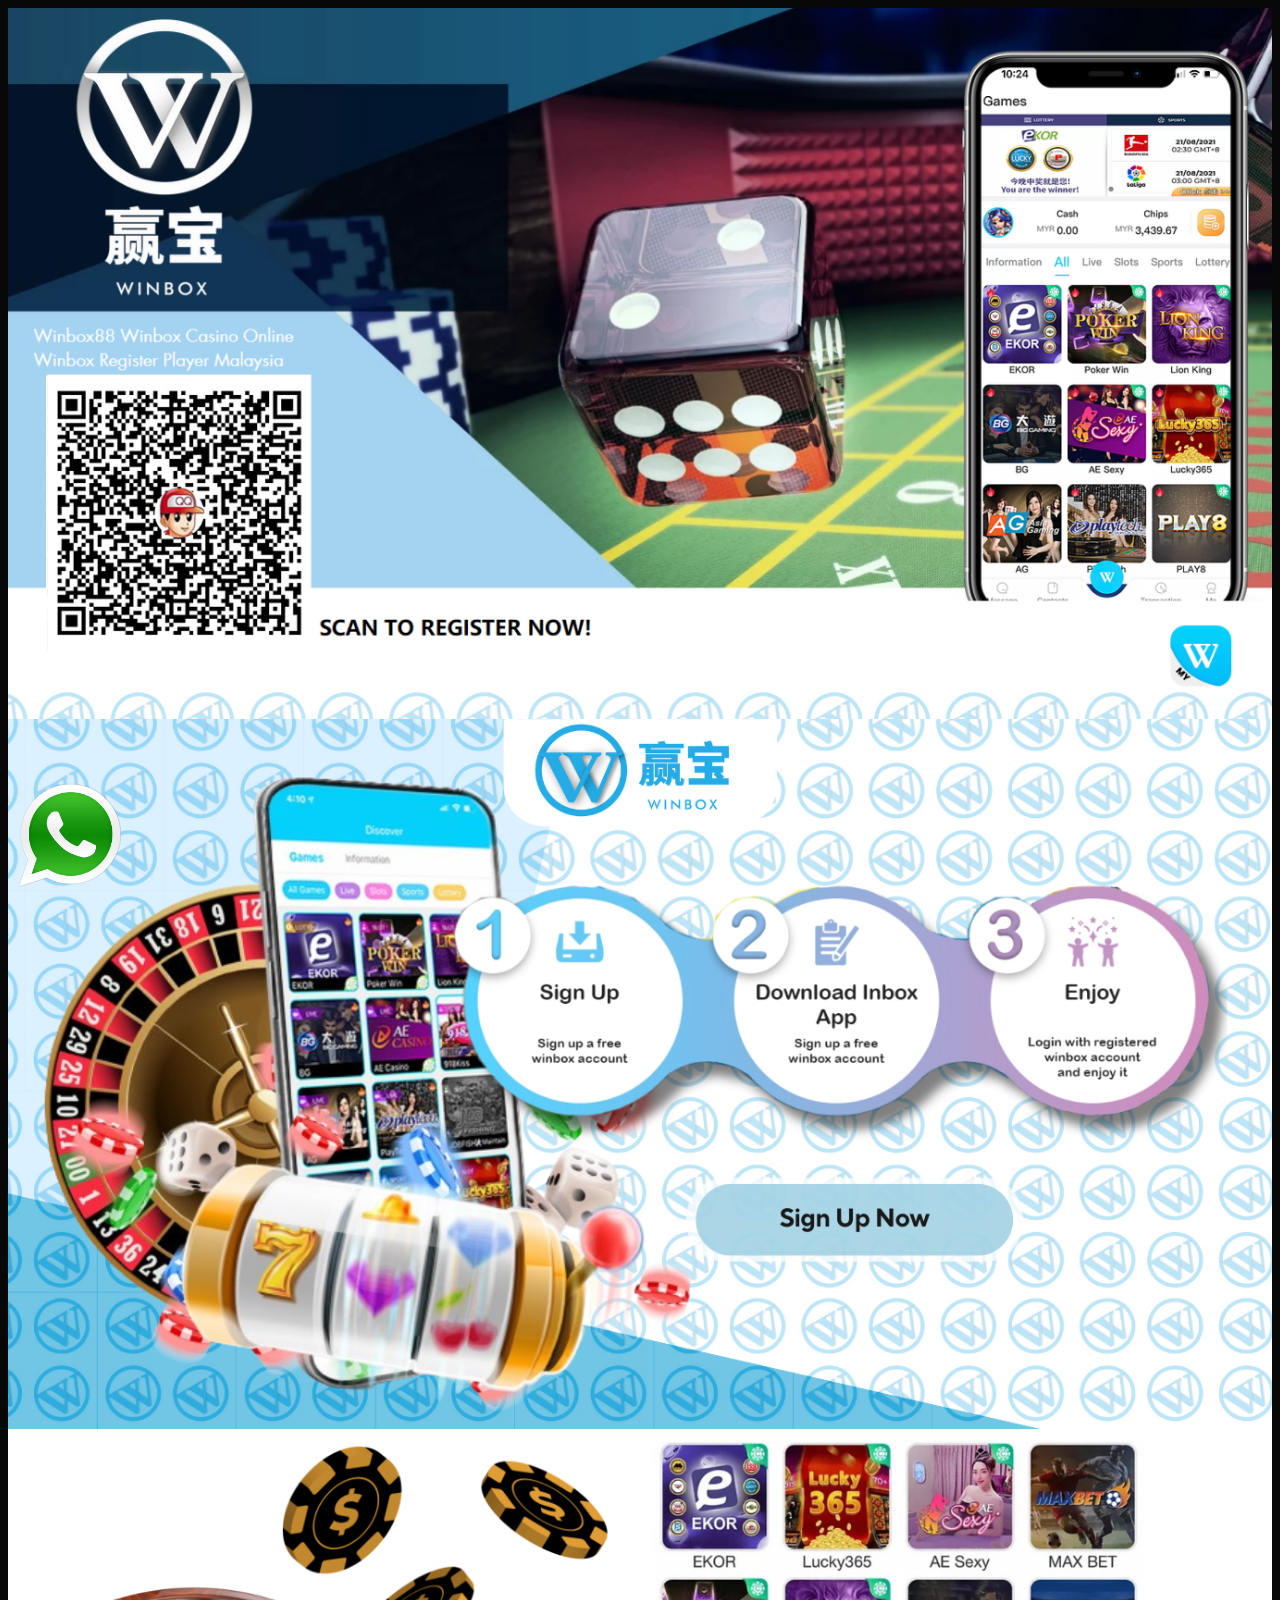
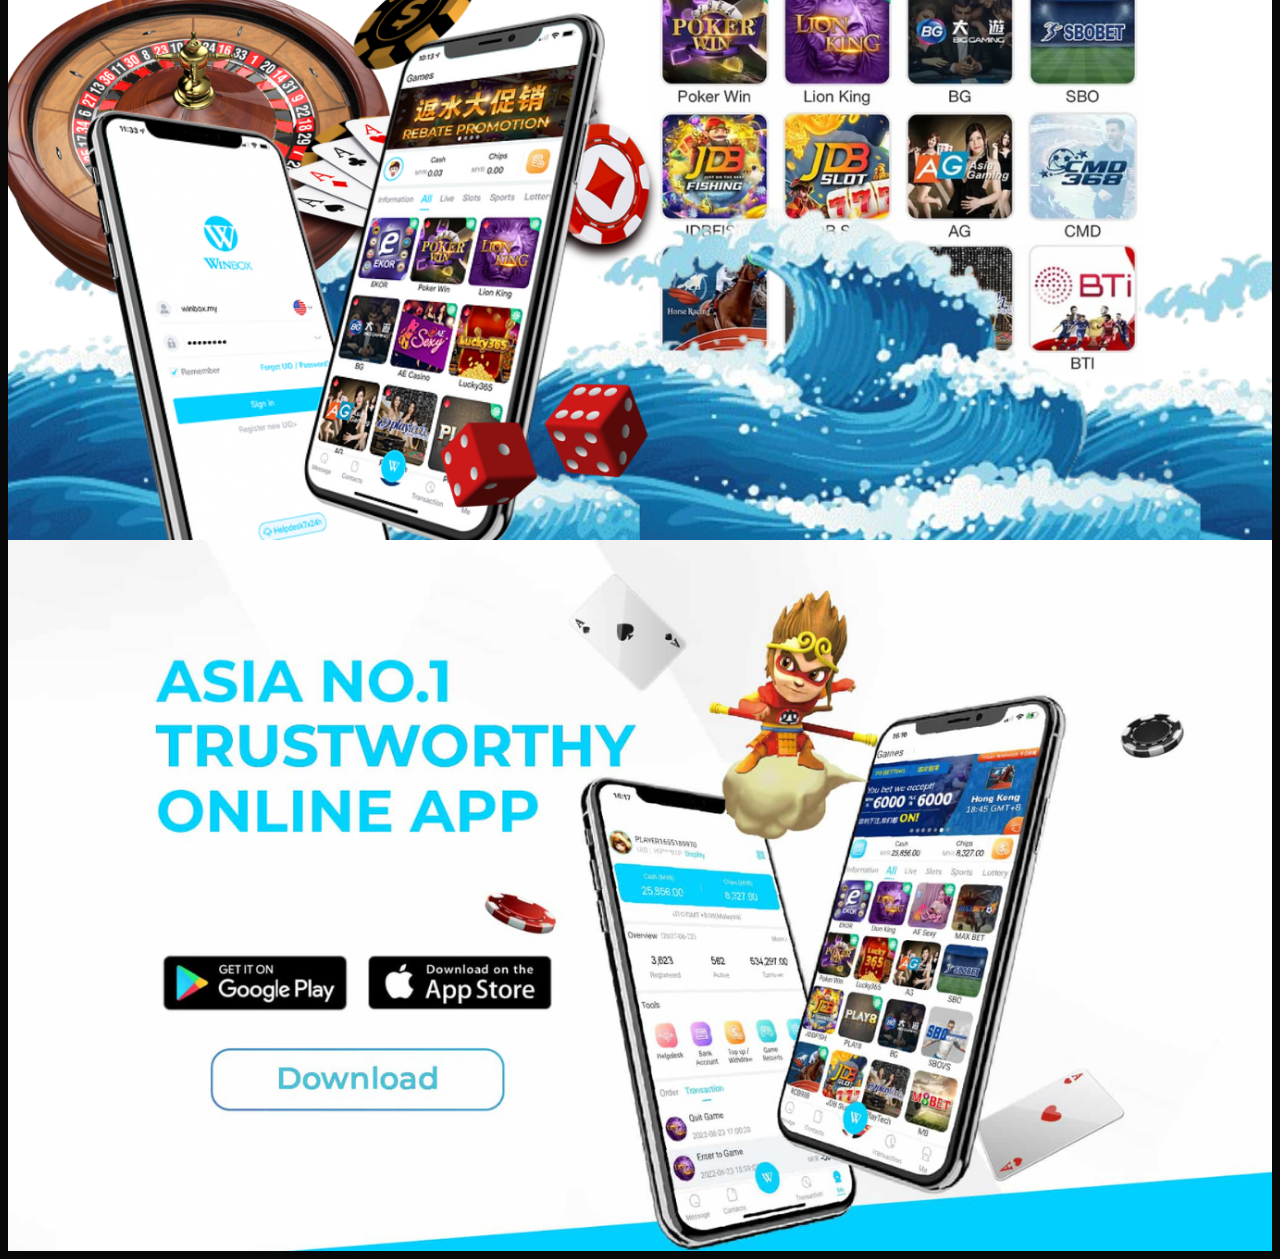
<file: index.html>
<!DOCTYPE html>
<html>
<head>
    <link rel="stylesheet" href="styles.css">
</head>
<body>
    <a href="
    https://h5.wbox6.cc/#/Register?QXZhdGFySWQlM0QxOCUyNkF2YXRhckltZyUzRCUyNkZ1bGxOYW1lJTNEUExBWUVSMTcwMDgyNzg4NCUyNlVJRCUzREpMKioqOTExJTI2VXNlcklkJTNEV0JQSkwwOTExNTQxOTYwNSUyNnJlZ2lzdGVyVHlwZSUzRCUyNkxhbmclM0RFTg=%3D">
        <img src="1.png" 
        class="center">
    </a>
    <a href="
    https://h5.wbox6.cc/#/Register?QXZhdGFySWQlM0QxOCUyNkF2YXRhckltZyUzRCUyNkZ1bGxOYW1lJTNEUExBWUVSMTcwMDgyNzg4NCUyNlVJRCUzREpMKioqOTExJTI2VXNlcklkJTNEV0JQSkwwOTExNTQxOTYwNSUyNnJlZ2lzdGVyVHlwZSUzRCUyNkxhbmclM0RFTg=%3D">
        <img src="2.png" 
        class="center">
    </a>
    <a href="
    https://h5.wbox6.cc/#/Register?QXZhdGFySWQlM0QxOCUyNkF2YXRhckltZyUzRCUyNkZ1bGxOYW1lJTNEUExBWUVSMTcwMDgyNzg4NCUyNlVJRCUzREpMKioqOTExJTI2VXNlcklkJTNEV0JQSkwwOTExNTQxOTYwNSUyNnJlZ2lzdGVyVHlwZSUzRCUyNkxhbmclM0RFTg=%3D">
        <img src="3.png" 
        class="center">
    </a>
    <a href="
    https://www.wbox6.cc//Register/Index?TPAxvP/Ku89J3Wb+EBNEr7cGx7ex17pG2P5onXh58oewZaCL0ly+QSWBAWyHGk4fB27fUwGV72cWtCpKxqquwvXJnXKfWnFflx8Y5w2cBD7oIEsIdQuYOX8YqsKdYNKmschsZX0OsZ6ZfR45Ue9DMa8EnHXz+pG1VrdqjmlqE/tmGAfjBazoSg==">
        <img src="4.png" 
        class="center">
    </a>

    <div class="footer">
        <a href="
        https://wa.link/7luvz2">
            <img src="whatsapp-logo.png"
            style="width:110px;
                    height:110px;">
        </a>
    </div>
</body>
</html>
</file>
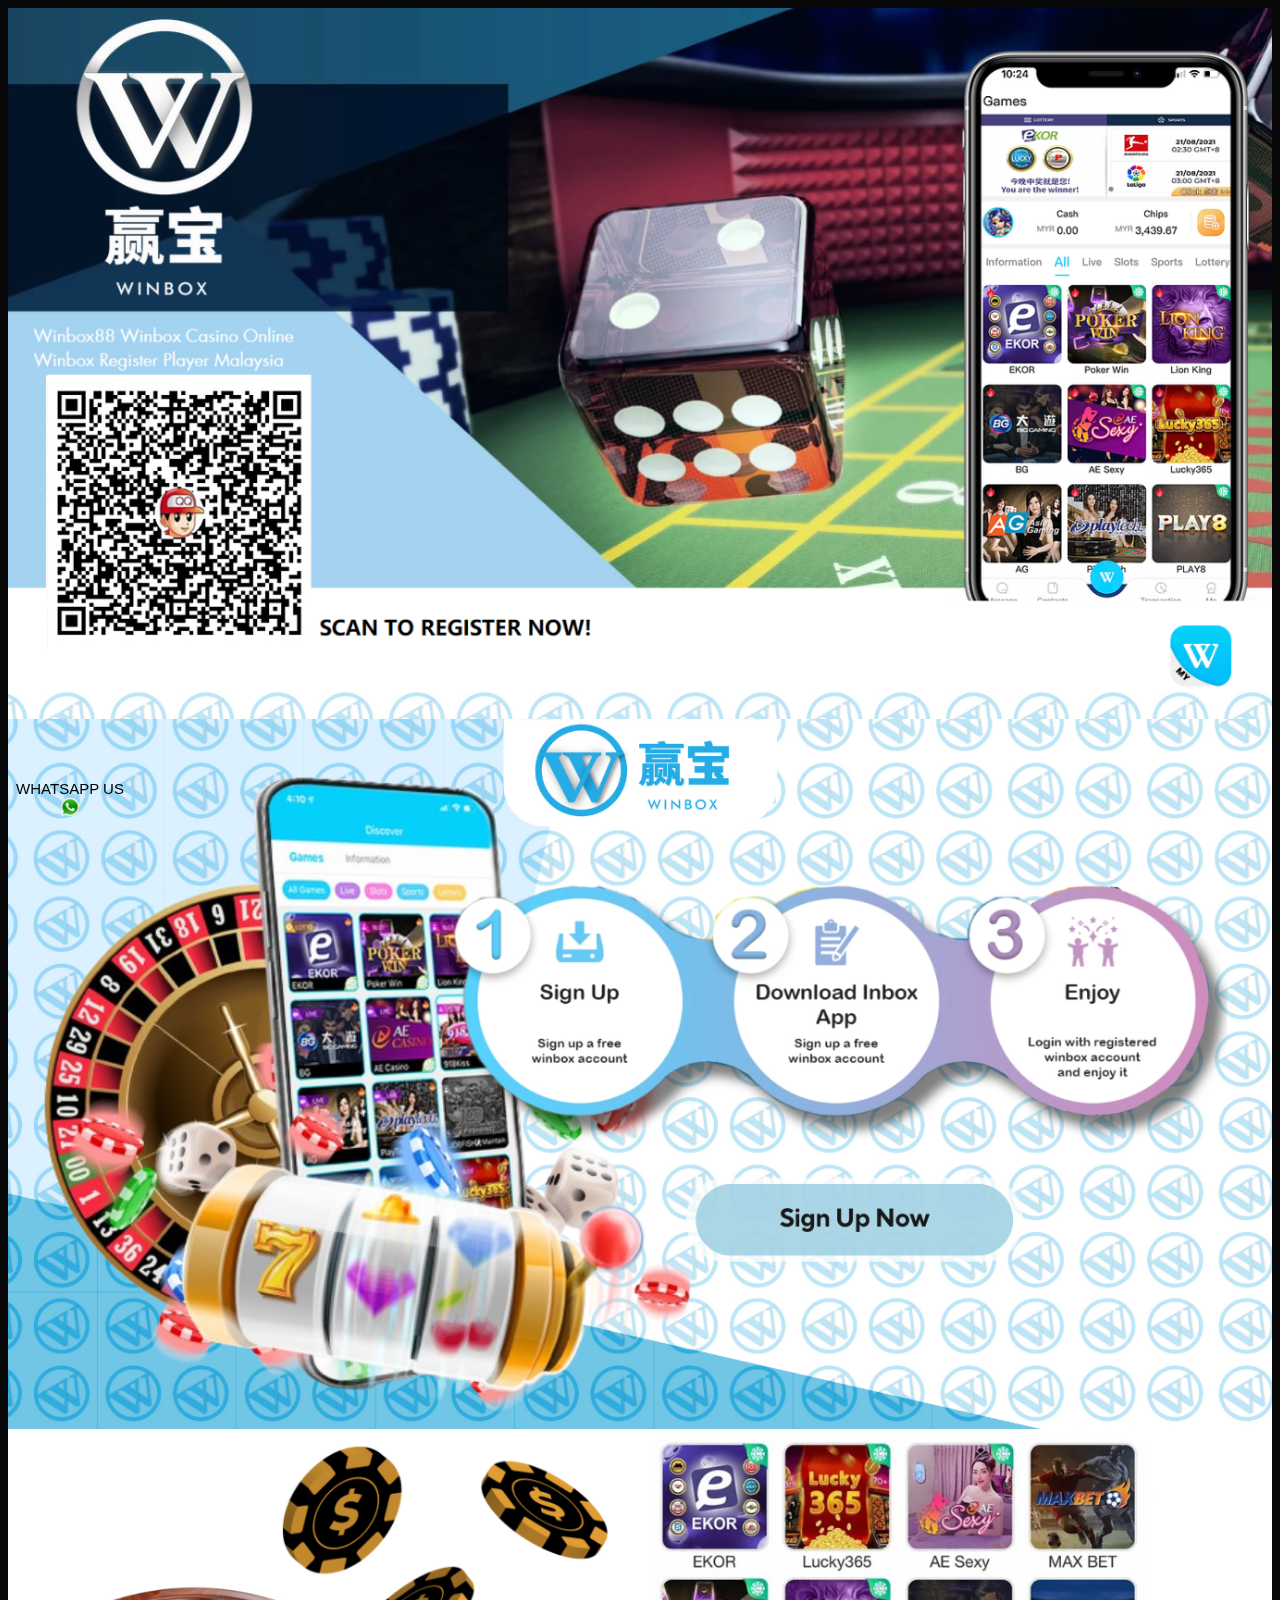
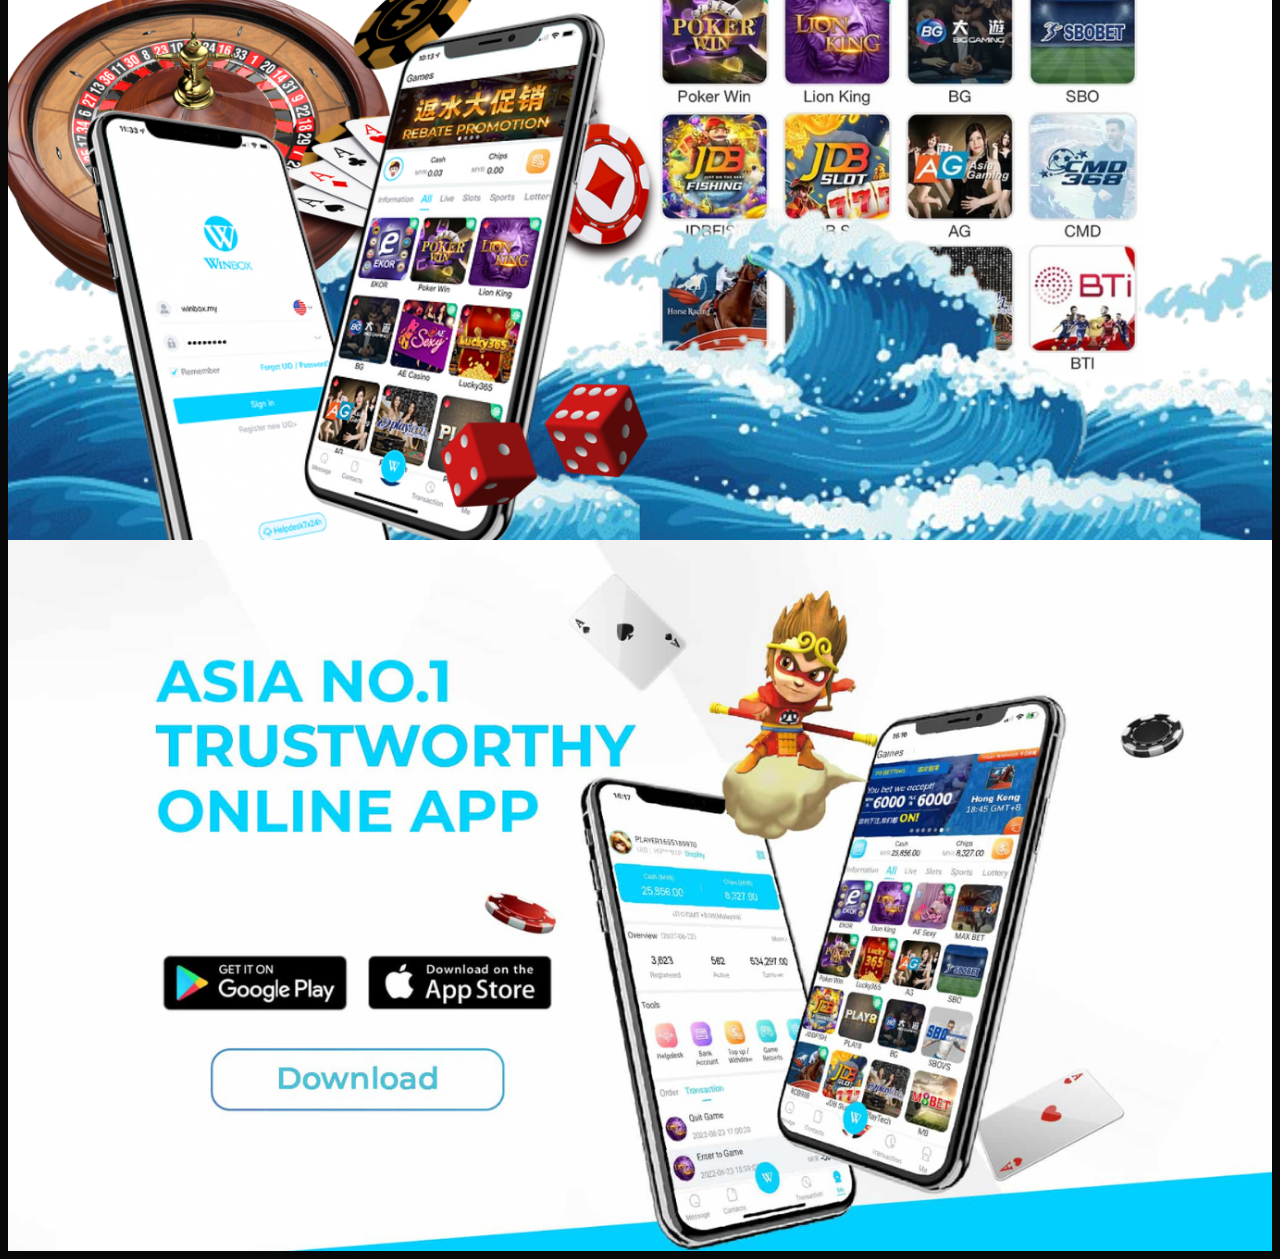
<file: wb.html>
<!DOCTYPE html>
<html>
<head>
    <link rel="stylesheet" href="styles.css">
</head>
<body>
    <a href="
    https://h5.wbox6.cc/#/Register?QXZhdGFySWQlM0QxOCUyNkF2YXRhckltZyUzRCUyNkZ1bGxOYW1lJTNEUExBWUVSMTcwMDgyNzg4NCUyNlVJRCUzREpMKioqOTExJTI2VXNlcklkJTNEV0JQSkwwOTExNTQxOTYwNSUyNnJlZ2lzdGVyVHlwZSUzRCUyNkxhbmclM0RFTg=%3D">
        <img src="1.png" 
        class="center">
    </a>
    <a href="
    https://h5.wbox6.cc/#/Register?QXZhdGFySWQlM0QxOCUyNkF2YXRhckltZyUzRCUyNkZ1bGxOYW1lJTNEUExBWUVSMTcwMDgyNzg4NCUyNlVJRCUzREpMKioqOTExJTI2VXNlcklkJTNEV0JQSkwwOTExNTQxOTYwNSUyNnJlZ2lzdGVyVHlwZSUzRCUyNkxhbmclM0RFTg=%3D">
        <img src="2.png" 
        class="center">
    </a>
    <a href="
    https://h5.wbox6.cc/#/Register?QXZhdGFySWQlM0QxOCUyNkF2YXRhckltZyUzRCUyNkZ1bGxOYW1lJTNEUExBWUVSMTcwMDgyNzg4NCUyNlVJRCUzREpMKioqOTExJTI2VXNlcklkJTNEV0JQSkwwOTExNTQxOTYwNSUyNnJlZ2lzdGVyVHlwZSUzRCUyNkxhbmclM0RFTg=%3D">
        <img src="3.png" 
        class="center">
    </a>
    <a href="
    https://h5.wbox6.cc/#/Register?QXZhdGFySWQlM0QxOCUyNkF2YXRhckltZyUzRCUyNkZ1bGxOYW1lJTNEUExBWUVSMTcwMDgyNzg4NCUyNlVJRCUzREpMKioqOTExJTI2VXNlcklkJTNEV0JQSkwwOTExNTQxOTYwNSUyNnJlZ2lzdGVyVHlwZSUzRCUyNkxhbmclM0RFTg=%3D">
        <img src="4.png" 
        class="center">
    </a>

    <div class="footer" style="text-align:center">
        
        WHATSAPP US
        <a href="
        https://wa.link/7luvz2">
            <img src="whatsapp-logo.png"
            style="width:20px;
                    height:20px;">
        <span class="link"></span>
        </a>
    </div>
</body>
</html>
</file>
<file: styles.css>
body {
    background-color: rgb(8, 8, 8);
  }

  .center {
    display: block;
    margin-left: auto;
    margin-right: auto;
    width: 100%;
  }

  .footer{
    font-family: Tahoma, Arial;
    font-size: 15px;
    position: fixed;
    height: 110px;
    width:110px;
    left:15px;
    bottom:10px;
  }
</file>
